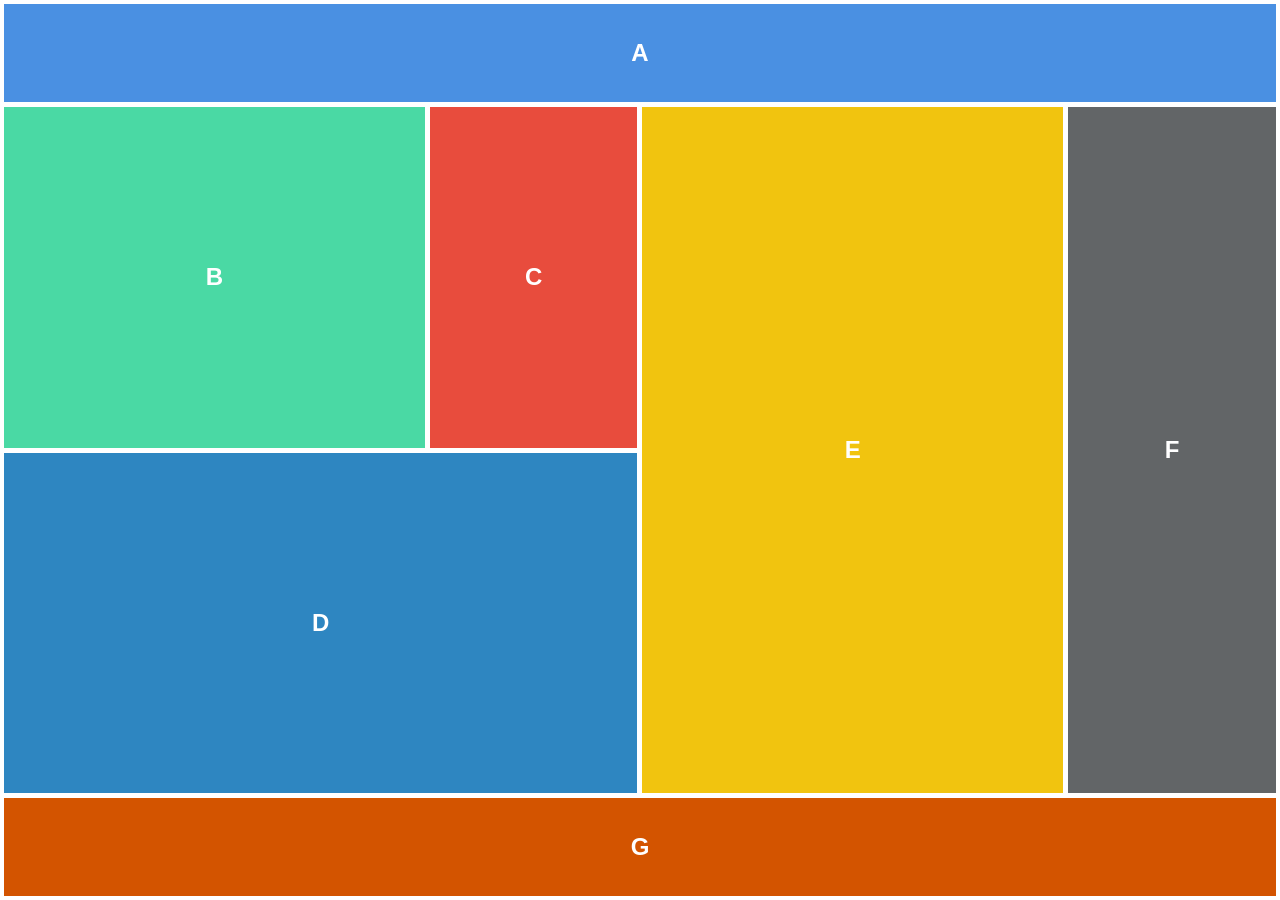
<file: index.html>
<!DOCTYPE html>
<html lang="uk">
<head>
    <meta charset="UTF-8">
    <link rel="stylesheet" href="styleindex.css"> 
    <title>Адаптивний макет</title>
</head>
<body>
    <div class="wrapper">
        <div class="block" id="block-a">A</div>
        <div class="block" id="block-b">B</div>
        <div class="block" id="block-c">C</div>
        <div class="block" id="block-e">E</div>
        <div class="block" id="block-f">F</div>
        <div class="block" id="block-d">D</div>
        <div class="block" id="block-g">G</div>
    </div>
</body>
</html>
</file>
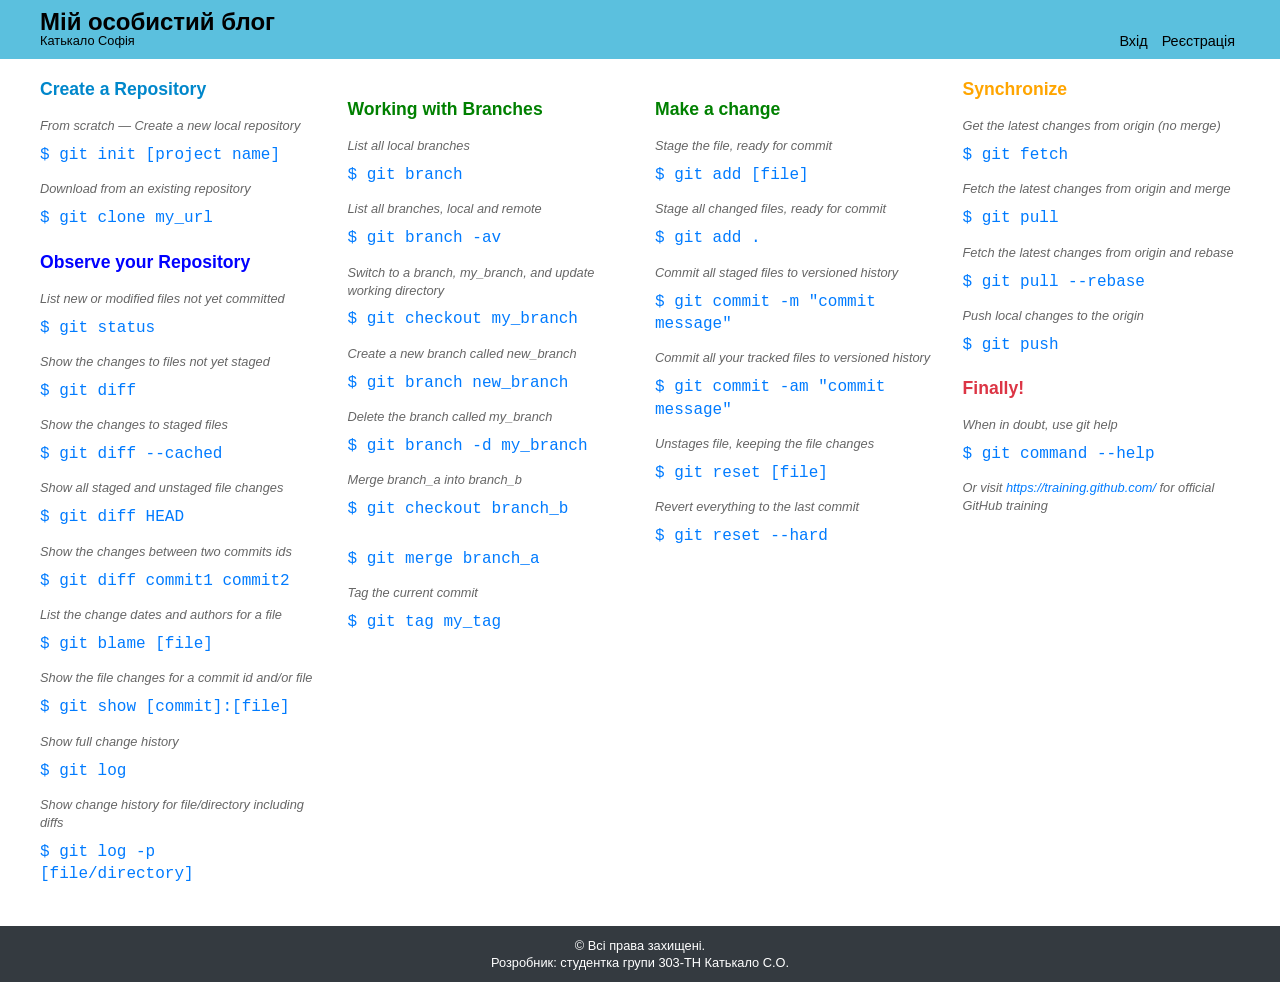
<file: git_commands.html>
<!DOCTYPE html>
<html lang="uk">
<head>
    <meta charset="UTF-8">
    <title>GIT команди</title>
    <link rel="stylesheet" href="stylecommands.css">
</head>
<body>
    <header>
        <div class="header-content">
            <div class="header-left">
                <div class="blog-title">Мій особистий блог</div>
                <span class="user-info">Катькало Софія</span>
            </div>
            <div class="auth-links">
                <a href="#">Вхід</a>
                <a href="#">Реєстрація</a>
            </div>
        </div>
    </header>

    <main class="commands-grid">

        <section class="grid-item">
            <h2>Create a Repository</h2>
            <p class="description">From scratch — Create a new local repository</p>
            <p><strong>$ git init [project name]</strong></p>

            <p class="description">Download from an existing repository</p>
            <p><strong>$ git clone my_url</strong></p>

            <h2><font color = "blue">Observe your Repository</font></h2>
            <p class="description">List new or modified files not yet committed</p>
            <p><strong>$ git status</strong></p>

            <p class="description">Show the changes to files not yet staged</p>
            <p><strong>$ git diff</strong></p>

            <p class="description">Show the changes to staged files</p>
            <p><strong>$ git diff --cached</strong></p>

            <p class="description">Show all staged and unstaged file changes</p>
            <p><strong>$ git diff HEAD</strong></p>

            <p class="description">Show the changes between two commits ids</p>
            <p><strong>$ git diff commit1 commit2</strong></p>

            <p class="description">List the change dates and authors for a file</p>
            <p><strong>$ git blame [file]</strong></p>

            <p class="description">Show the file changes for a commit id and/or file</p>
            <p><strong>$ git show [commit]:[file]</strong></p>

            <p class="description">Show full change history</p>
            <p><strong>$ git log</strong></p>

            <p class="description">Show change history for file/directory including diffs</p>
            <p><strong>$ git log -p [file/directory]</strong></p>
        </section>

        <section class="grid-item">
            <h2><font color = "green">Working with Branches</font></h2>
            <p class="description">List all local branches</p>
            <p><strong>$ git branch</strong></p>

            <p class="description">List all branches, local and remote</p>
            <p><strong>$ git branch -av</strong></p>

            <p class="description">Switch to a branch, my_branch, and update working directory</p>
            <p><strong>$ git checkout my_branch</strong></p>

            <p class="description">Create a new branch called new_branch</p>
            <p><strong>$ git branch new_branch</strong></p>

            <p class="description">Delete the branch called my_branch</p>
            <p><strong>$ git branch -d my_branch</strong></p>

            <p class="description">Merge branch_a into branch_b</p>
            <p><strong>$ git checkout branch_b</strong><br><strong>$ git merge branch_a</strong></p>

            <p class="description">Tag the current commit</p>
            <p><strong>$ git tag my_tag</strong></p>
        </section>

        <section class="grid-item">
            <h2><font color = "green">Make a change</font></h2>
            <p class="description">Stage the file, ready for commit</p>
            <p><strong>$ git add [file]</strong></p>

            <p class="description">Stage all changed files, ready for commit</p>
            <p><strong>$ git add .</strong></p>

            <p class="description">Commit all staged files to versioned history</p>
            <p><strong>$ git commit -m "commit message"</strong></p>

            <p class="description">Commit all your tracked files to versioned history</p>
            <p><strong>$ git commit -am "commit message"</strong></p>

            <p class="description">Unstages file, keeping the file changes</p>
            <p><strong>$ git reset [file]</strong></p>

            <p class="description">Revert everything to the last commit</p>
            <p><strong>$ git reset --hard</strong></p>
        </section>

        <section class="grid-item">
            <h2><font color = "orange">Synchronize</font></h2>
            <p class="description">Get the latest changes from origin (no merge)</p>
            <p><strong>$ git fetch</strong></p>

            <p class="description">Fetch the latest changes from origin and merge</p>
            <p><strong>$ git pull</strong></p>

            <p class="description">Fetch the latest changes from origin and rebase</p>
            <p><strong>$ git pull --rebase</strong></p>

            <p class="description">Push local changes to the origin</p>
            <p><strong>$ git push</strong></p>

            <h2>Finally!</h2>
            <p class="description">When in doubt, use git help</p>
            <p><strong>$ git command --help</strong></p>

            <p class="description">Or visit <a href="https://training.github.com/" target="_blank">https://training.github.com/</a> for official GitHub training</p>
        </section>

    </main>

    <footer>
        <div class="footer-content">
            <p>© Всі права захищені.</p>
            <p>Розробник: студентка групи 303-ТН Катькало С.О.</p>
        </div>
    </footer>
</body>
</html>
</file>
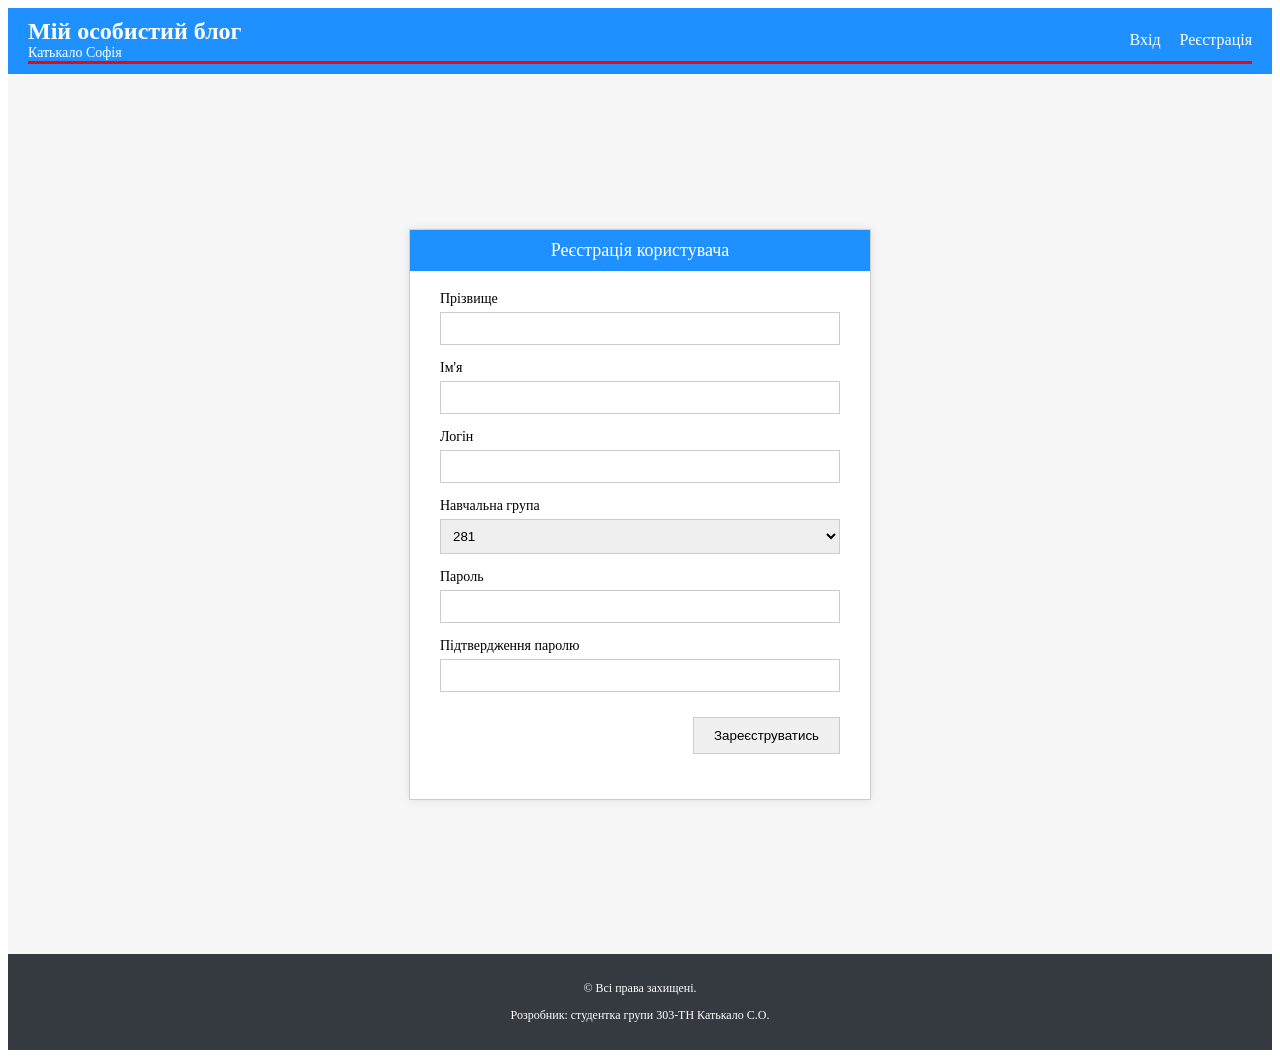
<file: register.html>
<!DOCTYPE html>
<html lang="uk">
<head>
    <meta charset="UTF-8">
    <title>Реєстрація користувача</title>
    <link rel="stylesheet" href="styleregister.css"> 
    </head>
<body>

    <header class="main-header">
        <div class="header-content">
            <div class="blog-info">
                <h1>Мій особистий блог</h1>
                <p>Катькало Софія</p>
            </div>
            <nav class="auth-links">
                <a href="#">Вхід</a>
                <a href="index.html">Реєстрація</a> 
            </nav>
        </div>
    </header>

    <div class="main-content">
        <div class="registration-form-container">
            <h2>Реєстрація користувача</h2>
            <form action="#" method="post">
                
                <div class="form-group">
                    <label for="lastname">Прізвище</label>
                    <input type="text" id="lastname" name="lastname" required>
                </div>

                <div class="form-group">
                    <label for="firstname">Ім'я</label>
                    <input type="text" id="firstname" name="firstname" required>
                </div>

                <div class="form-group">
                    <label for="login">Логін</label>
                    <input type="text" id="login" name="login" required>
                </div>

                <div class="form-group">
                    <label for="group">Навчальна група</label>
                    <select id="group" name="group" required>
                        <option value="281" selected>281</option>
                        <option value="282">282</option>
                        <option value="283">283</option>
                    </select>
                </div>

                <div class="form-group">
                    <label for="password">Пароль</label>
                    <input type="password" id="password" name="password" required>
                </div>

                <div class="form-group">
                    <label for="confirm_password">Підтвердження паролю</label>
                    <input type="password" id="confirm_password" name="confirm_password" required>
                </div>

                <div class="form-group submit-group">
                    <button type="submit" class="register-button">Зареєструватись</button>
                </div>

            </form>
        </div>
    </div>

    <footer class="main-footer">
        <p>&copy; Всі права захищені.</p>
        <p>Розробник: студентка групи 303-ТН Катькало С.О.</p>
    </footer>
    
</body>
</html>
</file>
<file: styleindex.css>
:root {
    --color-a: #4A90E2;  
    --color-b: #4AD9A4;    
    --color-c: #E84C3D;  
    --color-d: #2E86C1;   
    --color-e: #F1C40F;   
    --color-f: #626567; 
    --color-g: #D35400;   
    
    --gap-size: 3px;
    --border-color: white; /* Змінено на білий (або світло-сірий #f0f0f0) */
}

* {
    margin: 0;
    padding: 0;
    box-sizing: border-box; 
}

body {
    min-height: 100vh; /* Гарантуємо, що body займає всю висоту */
    font-family: 'Segoe UI', Tahoma, Geneva, Verdana, sans-serif;
    /* ... */
}

.wrapper {
    min-height: 100vh;
    padding: var(--gap-size);
    gap: var(--gap-size);
    /* Базовий макет: один стовпець */
    display: grid; 
    grid-template-columns: 1fr;
    grid-auto-rows: minmax(100px, auto); /* Або встановіть фіксовану висоту для маленьких екранів */
}

.block {
    border: 1px solid var(--border-color);
    color: white;
    font-size: 1.5em;
    font-weight: 600;
    display: flex; 
    justify-content: center;
    align-items: center;
    border-radius: 0; /* Видалено, щоб відповідати загальному стилю */
    min-height: 100px; /* Мінімальна висота для мобільних пристроїв */
    text-align: center;
}

/* Кольори */
#block-a { background-color: var(--color-a); } 
#block-b { background-color: var(--color-b); } 
#block-c { background-color: var(--color-c); } 
#block-e { background-color: var(--color-e); } 
#block-f { background-color: var(--color-f); } 
#block-d { background-color: var(--color-d); } 
#block-g { background-color: var(--color-g); } 


/* --- Media Queries --- */
/* Малюнок для <500px - всі блоки 100% (базовий `wrapper` вже це робить) */
@media (min-width: 500px) {
    /* Невеликий екран, наприклад, 2 колонки */
    .wrapper {
        grid-template-columns: repeat(2, 1fr);
        grid-auto-rows: minmax(150px, auto);
    }
    #block-a { grid-column: 1 / 3; } /* 100% */
    #block-g { grid-column: 1 / 3; } /* 100% */
    #block-b, #block-c, #block-e, #block-f, #block-d { grid-column: span 1; } /* 50% */
}

@media (min-width: 750px) {
    /* Розмір екрану, де вже можна реалізувати складний макет (поділ на 4 колонки) */
    .wrapper {
        grid-template-columns: repeat(4, 1fr);
        /* Висота рядків: A - auto; B/C/E - 1fr; D/F - 1fr; G - auto. */
        grid-template-rows: auto 1fr 1fr auto; 
    }

    /* Блок A - 100% */
    #block-a { grid-area: 1 / 1 / 2 / 5; }

    /* Другий ряд: B (1/4) + C (1/4) + E (2/4) */
    #block-b { grid-area: 2 / 1 / 3 / 2; }
    #block-c { grid-area: 2 / 2 / 3 / 3; }
    #block-e { grid-area: 2 / 3 / 3 / 5; }

    /* Третій ряд: D (2/4) + F (2/4) */
    /* У вашому коді блоки D і F були переплутані з E і F. Виправляємо порядок у Grid: */
    /* D - зелений, F - сірий */
    #block-d { grid-area: 3 / 1 / 4 / 3; } /* Змінено порядок D і F відповідно до макету */
    #block-f { grid-area: 3 / 3 / 4 / 5; }
    
    /* Блок G - 100% */
    #block-g { grid-area: 4 / 1 / 5 / 5; }
}

@media (min-width: 950px) {
    /* Залишаємо макет 750px (4 колонки) без змін, оскільки він вже відповідає макету */
    /* Якщо потрібно змінити пропорції, це можна зробити тут. */
}

@media (min-width: 1200px) {
    /* Масштабування до 6 колонок (для кращого розподілу) */
    .wrapper {
        grid-template-columns: repeat(6, 1fr);
        grid-template-rows: auto 1fr 1fr auto; 
    }

    /* Блок A - 100% */
    #block-a { grid-area: 1 / 1 / 2 / 7; }

    /* Другий ряд: B (2/6) + C (1/6) + E (3/6) */
    #block-b { grid-area: 2 / 1 / 3 / 3; } /* 2/6 */
    #block-c { grid-area: 2 / 3 / 3 / 4; } /* 1/6 */
    #block-e { grid-area: 2 / 4 / 4 / 6; } /* E тепер займає 2 рядки */
    #block-f { grid-area: 2 / 6 / 4 / 7; } /* F тепер займає 2 рядки */

    /* Третій ряд: D (3/6) */
    #block-d { grid-area: 3 / 1 / 4 / 4; } /* D займає 3/6 */

    /* Блок G - 100% */
    #block-g { grid-area: 4 / 1 / 5 / 7; } 
}
</file>
<file: stylecommands.css>
/* --- Загальні стилі --- */
body {
    font-family: Arial, sans-serif;
    margin: 0;
    padding: 0;
    background-color: white; 
    color: #333;
}

/* --- Стилі заголовка (Header) --- */
header {
    /* Фоновий колір світло-блакитної смуги на всю ширину */
    background-color: #5bc0de; 
    color: white;
    padding: 0;
}

/* Обмежувальний контейнер для контенту шапки та сітки */
.header-content, .commands-grid {
    max-width: 1200px; /* Фіксована максимальна ширина */
    margin: 0 auto;
    padding: 8px 20px; 
}

/* Стилі вмісту шапки */
.header-content {
    display: flex;
    justify-content: space-between;
    align-items: flex-end; /* Вирівнюємо вміст по нижньому краю */
}

.header-left {
    text-align: left;
    flex-shrink: 0;
    padding-bottom: 2px;
    color: #000000;
}

.header-left .blog-title {
    font-size: 1.5em;
    font-weight: bold;
    margin-bottom: -5px; /* Підтягуємо ім'я ближче */
    display: block;
}

.header-left .user-info {
    font-size: 0.8em;
}

.header-center {
    flex-grow: 1;
    text-align: center;
}

.header-center h1 {
    margin: 0;
    font-size: 1em;
    font-weight: normal;
    padding-bottom: 10px; /* Відступ від нижнього краю шапки */
    text-align: left; /* Вирівнюємо "Завдання 2" ліворуч, як на зразку */
}

.auth-links {
    flex-shrink: 0;
    font-size: 0.9em;
    padding-bottom: 2px;
    color: #000000;
}

.auth-links a {
    color: rgb(0, 0, 0);
    text-decoration: none;
    padding: 0 5px;
}

.auth-links a:hover {
    text-decoration: underline;
}

/* --- Стилі сітки команд (Main) --- */
.commands-grid {
    display: grid;
    grid-template-columns: repeat(4, 1fr); 
    gap: 30px; /* Збільшуємо відступ між колонками */
    padding-top: 20px;
}

.grid-item {
    background-color: white; 
    padding: 0; 
}

/* Кольори заголовків, як у зразку */
.grid-item h2 {
    margin: 0;
    font-size: 1.1em;
    font-weight: bold;
    padding: 0 0 5px 0;
    margin-bottom: 10px;
}

/* Кольори для секцій */
.commands-grid section:nth-child(1) h2 { color: #0087cb; } /* Синій */
.commands-grid section:nth-child(2) h2 { color: #0087cb; } /* Синій */
.commands-grid section:nth-child(3) h2 { color: #0087cb; } /* Синій */
.commands-grid section:nth-child(4) h2 { color: #0087cb; } /* Синій, окрім Finally! */

/* Стилі для команд */
.grid-item p {
    margin: 0;
    line-height: 1.4;
    padding: 2px 0;
}

.grid-item .description {
    font-size: 0.8em;
    color: #666; 
    margin-top: 10px;
    font-style: italic; /* Опис курсивом */
}

.grid-item strong {
    font-family: 'Consolas', 'Courier New', monospace;
    /* Синій колір для команд Git, як на скріншоті */
    color: #007bff; 
    display: block;
    font-weight: normal; 
    margin-top: 5px;
}

/* Спеціальний стиль для Finally! */
.grid-item h2:last-of-type { /* Таргетуємо заголовок Finally! */
    color: #dc3545 !important; /* Червоний/Помаранчевий */
    margin-top: 20px;
}

/* Стилі посилань */
.grid-item a {
    color: #007bff;
    text-decoration: none;
}

/* --- Стилі підвалу (Footer) --- */
footer {
    /* Темно-сірий колір, як на зразку */
    background-color: #343a40; 
    color: white;
    text-align: center;
    padding: 10px;
    font-size: 0.8em;
    margin-top: 30px;
}

footer p {
    margin: 2px 0;
}


/* --- Медіа-запити для адаптивності --- */
@media (max-width: 1200px) {
    .header-content, .commands-grid {
        padding: 8px 15px;
    }
}

@media (max-width: 992px) {
    .commands-grid {
        grid-template-columns: repeat(2, 1fr);
    }
}

@media (max-width: 768px) {
    /* При вузькому екрані шапка виглядає краще без flex */
    .header-content {
        flex-direction: column;
        align-items: center;
    }
    
    .header-left, .header-center, .auth-links {
        padding: 5px 0;
        text-align: center;
    }
    
    .header-center h1 {
        text-align: center;
    }

    .commands-grid {
        grid-template-columns: 1fr;
    }
}
</file>
<file: styleregister.css>
.main-header {
    background-color: #1e90ff; 
    color: white;
    padding: 10px 20px;
}

.header-content {
    display: flex;
    justify-content: space-between;
    align-items: center;
    border-bottom: 3px solid red; 
}

.blog-info h1 {
    font-size: 24px;
    margin: 0;
}

.blog-info p {
    font-size: 14px;
    margin: 0;
}

.auth-links a {
    color: white;
    text-decoration: none;
    margin-left: 15px;
}

.main-footer {
    background-color: #343a40; 
    color: white;
    text-align: center;
    padding: 15px 0;
    font-size: 12px;
}

.main-content {
    display: flex;
    justify-content: center;
    align-items: center;
    min-height: calc(100vh - 100px); 
    padding: 40px 0;
    background-color: #f7f7f7;
}

.registration-form-container {
    width: 400px;
    padding: 30px;
    background-color: white;
    border: 1px solid #ccc;
    box-shadow: 0 0 10px rgba(0,0,0,0.1);
    text-align: center;
}

.registration-form-container h2 {
    background-color: #1e90ff; 
    color: white;
    padding: 10px;
    margin: -30px -30px 20px -30px; 
    font-size: 18px;
    font-weight: normal;
    text-align: center;
}

.form-group {
    text-align: left;
    margin-bottom: 15px;
}

.form-group label {
    display: block;
    margin-bottom: 5px;
    font-size: 14px;
}

.form-group input, 
.form-group select {
    width: 100%;
    padding: 8px;
    border: 1px solid #ccc;
    box-sizing: border-box; 
}

.submit-group {
    overflow: auto; 
}

.register-button {
    background-color: #f0f0f0;
    border: 1px solid #ccc;
    padding: 10px 20px;
    cursor: pointer;
    float: right; 
    margin-top: 10px;
}
</file>
